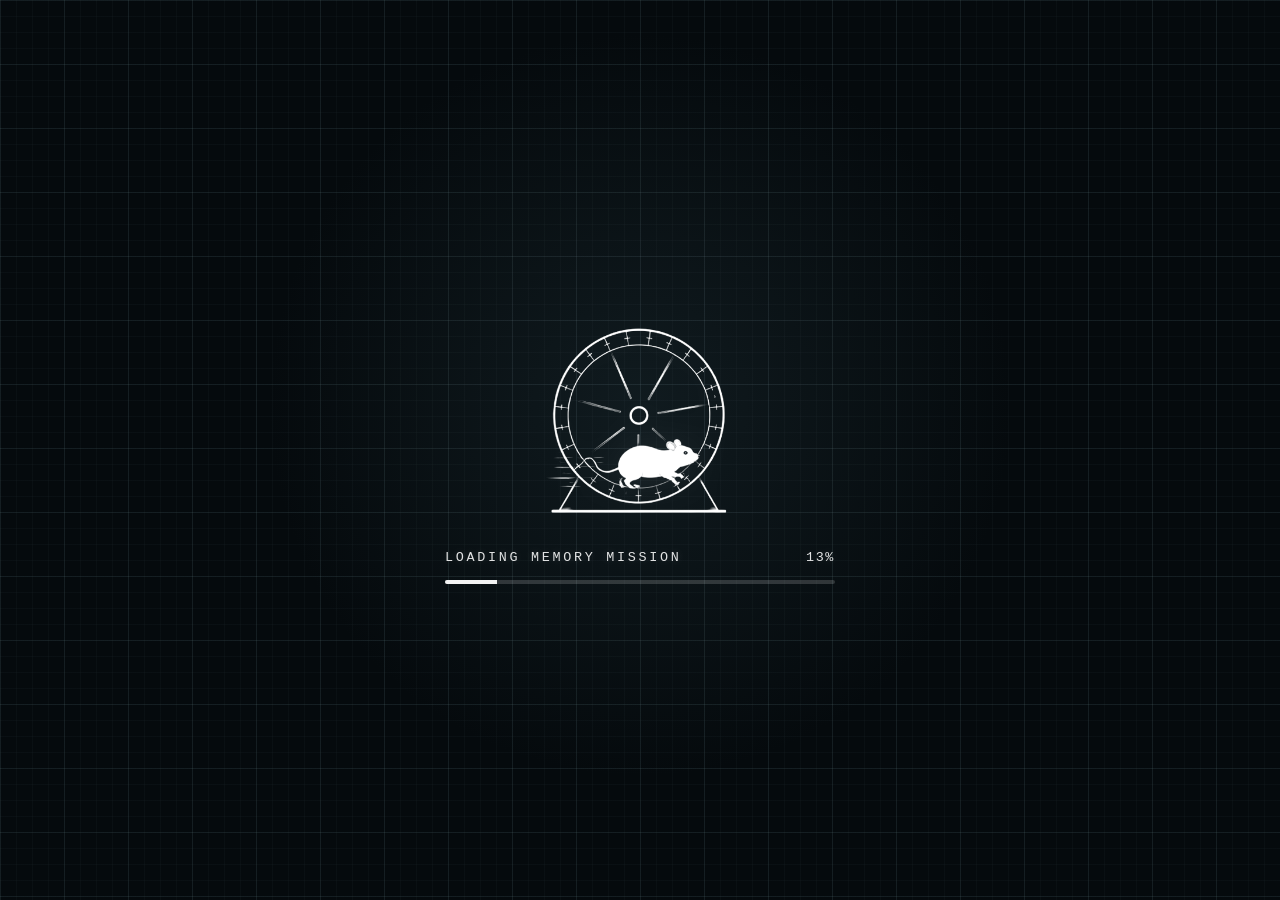
<file: mouse_loading_standalone.html>
<!doctype html>
<html lang="en">
  <head>
    <meta charset="UTF-8" />
    <meta name="viewport" content="width=device-width, initial-scale=1.0" />
    <title>Mouse Loading Animation</title>
    <style>
:root {
  color-scheme: dark;
  --bg: #050a0d;
  --grid: rgba(170, 215, 226, 0.07);
  --grid-soft: rgba(170, 215, 226, 0.028);
}

* {
  box-sizing: border-box;
}

html,
body {
  width: 100%;
  min-height: 100%;
  margin: 0;
}

body {
  min-height: 100vh;
  overflow: hidden;
  background:
    linear-gradient(var(--grid) 1px, transparent 1px),
    linear-gradient(90deg, var(--grid) 1px, transparent 1px),
    linear-gradient(var(--grid-soft) 1px, transparent 1px),
    linear-gradient(90deg, var(--grid-soft) 1px, transparent 1px),
    radial-gradient(circle at 50% 45%, rgba(45, 70, 78, 0.28), transparent 46%),
    var(--bg);
  background-size: 64px 64px, 64px 64px, 16px 16px, 16px 16px, 100% 100%, 100% 100%;
}

.screen {
  min-height: 100vh;
  display: grid;
  place-items: center;
  padding: 32px;
}

.loader-shell {
  width: min(390px, calc(100vw - 40px));
  display: grid;
  justify-items: center;
}

.loading-frame {
  width: 210px;
  height: 219px;
  background-image: url("[data-uri]");
  background-repeat: no-repeat;
  background-size: 1050px 303.333px;
  background-position: 0 0;
  filter: drop-shadow(0 0 18px rgba(255, 255, 255, 0.08));
  animation: runMouse 0.6s steps(5) infinite;
}

.progress-panel {
  width: 100%;
  margin-top: 16px;
}

.progress-copy {
  display: grid;
  grid-template-columns: 1fr auto;
  gap: 18px;
  align-items: baseline;
  margin-bottom: 16px;
}

.label,
.percent {
  margin: 0;
  color: rgba(255, 255, 255, 0.88);
  font-family: "SFMono-Regular", "Consolas", "Liberation Mono", monospace;
  font-size: clamp(11px, 1.05vw, 14px);
  font-weight: 400;
  letter-spacing: 0.2em;
  line-height: 1;
  text-shadow: 0 0 10px rgba(255, 255, 255, 0.16);
  white-space: nowrap;
}

.percent {
  min-width: 5ch;
  text-align: right;
  letter-spacing: 0.12em;
}

.track {
  width: 100%;
  height: 4px;
  overflow: hidden;
  border-radius: 999px;
  background: rgba(255, 255, 255, 0.16);
}

.fill {
  display: block;
  width: 100%;
  height: 100%;
  border-radius: inherit;
  background: rgba(255, 255, 255, 0.94);
  box-shadow: 0 0 12px rgba(255, 255, 255, 0.22);
  transform: scaleX(0);
  transform-origin: left center;
  will-change: transform;
}

@keyframes runMouse {
  to {
    background-position: -1050px 0;
  }
}

@media (max-width: 560px) {
  .screen {
    padding: 28px 18px;
  }

  .loading-frame {
    width: 220px;
    height: 229px;
    background-size: 1100px 317.778px;
  }

  @keyframes runMouse {
    to {
      background-position: -1100px 0;
    }
  }

  .progress-panel {
    margin-top: 18px;
  }

  .label,
  .percent {
    font-size: 12px;
    letter-spacing: 0.12em;
  }
}

</style>
  </head>
  <body>
    <main class="screen" aria-label="Loading memory mission">
      <section class="loader-shell">
        <div class="loading-frame" role="img" aria-label="Animated mouse wheel"></div>

        <div class="progress-panel">
          <div class="progress-copy">
            <p class="label">LOADING MEMORY MISSION</p>
            <p class="percent" id="percent">0%</p>
          </div>
          <div class="track" role="progressbar" aria-valuemin="0" aria-valuemax="100" aria-valuenow="0">
            <span class="fill" id="progressFill"></span>
          </div>
        </div>
      </section>
    </main>
    <script>
const progressFill = document.querySelector("#progressFill");
const percentText = document.querySelector("#percent");
const progressbar = document.querySelector(".track");

const duration = 8200;
const completeHold = 450;
let startTime = performance.now();

function updateProgress(now) {
  const elapsed = (now - startTime) % (duration + completeHold);
  const progress = elapsed >= duration ? 1 : elapsed / duration;
  const percent = Math.floor(progress * 100);

  progressFill.style.transform = `scaleX(${progress.toFixed(4)})`;
  percentText.textContent = `${percent}%`;
  progressbar.setAttribute("aria-valuenow", String(percent));

  requestAnimationFrame(updateProgress);
}

requestAnimationFrame(updateProgress);

</script>
  </body>
</html>
</file>
